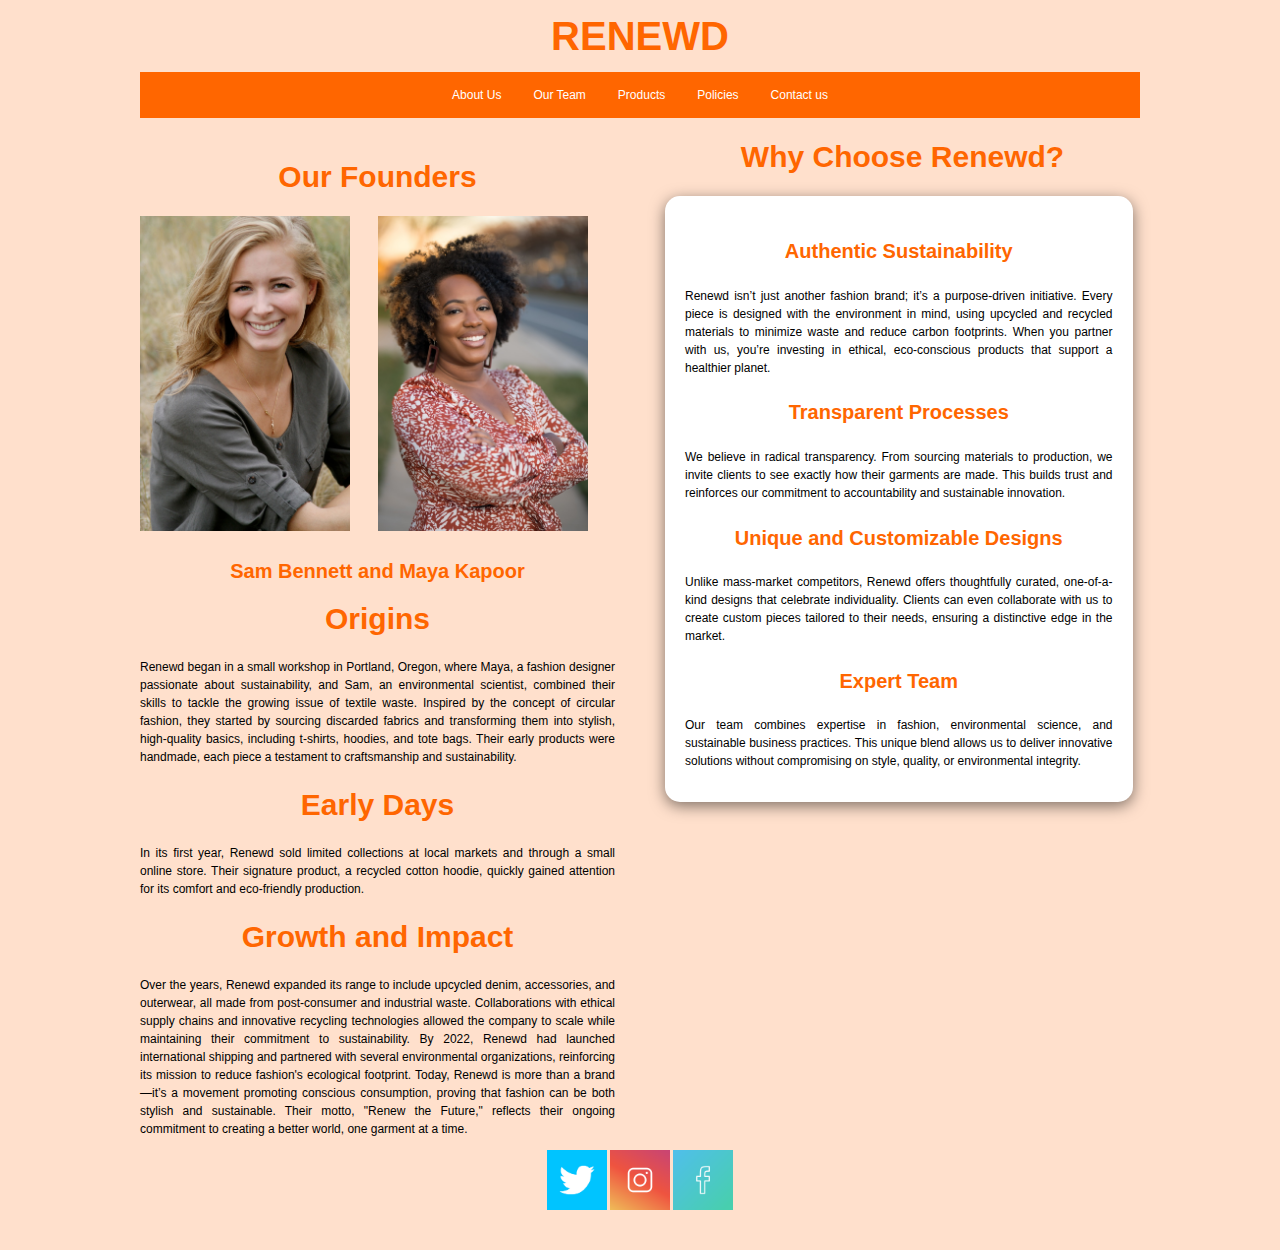
<file: index.html>
<!DOCTYPE html>
	<html>
          
            	<head>    
			<title>Renewd</title>
			<link href="main.css" rel="stylesheet" />
    		</head>
		<body>

		<header>
			<h1>Renewd</h1>
		</header>
			
		<nav>
              <ul>            
	              <li><a href="index.html">About Us</a></li>            	
                <li><a href="employees.html">Our Team</a></li>            	
                <li><a href="products.html">Products</a></li>            	
                <li><a href="policies.html">Policies</a></li>            	
                <li><a 	href="contact_us.html">Contact us</a></li>            	   	
              </ul>
            	</nav>

		<aside>
			
			<p>
				
<h3>Our Founders</h3> 
<img id="founders" src="woman-657753_1280.jpg" /></a> 
<img id="founders" src="woman-7175038_1280.jpg" /></a> 
<h4> Sam Bennett and Maya Kapoor</h4>
			
<h3>Origins</h3>   
Renewd began in a small workshop in Portland, Oregon, where Maya, a fashion designer passionate about sustainability, and Sam, an environmental scientist, combined their skills to tackle the growing issue of textile waste. Inspired by the concept of circular fashion, they started by sourcing discarded fabrics and transforming them into stylish, high-quality basics, including t-shirts, hoodies, and tote bags. Their early products were handmade, each piece a testament to craftsmanship and sustainability.

<h3>Early Days</h3>
In its first year, Renewd sold limited collections at local markets and through a small online store. Their signature product, a recycled cotton hoodie, quickly gained attention for its comfort and eco-friendly production.

<h3>Growth and Impact</h3>
Over the years, Renewd expanded its range to include upcycled denim, accessories, and outerwear, all made from post-consumer and industrial waste. Collaborations with ethical supply chains and innovative recycling technologies allowed the company to scale while maintaining their commitment to sustainability. By 2022, Renewd had launched international shipping and partnered with several environmental organizations, reinforcing its mission to reduce fashion's ecological footprint.

Today, Renewd is more than a brand—it’s a movement promoting conscious consumption, proving that fashion can be both stylish and sustainable. Their motto, "Renew the Future," reflects their ongoing commitment to creating a better world, one garment at a time.
			</p>
		

			
		</aside>


		<section>
			

			<p>
				<h3>Why Choose Renewd?</h3>

				<div class="container">

<h4>Authentic Sustainability</h4>
Renewd isn’t just another fashion brand; it’s a purpose-driven initiative. Every piece is designed with the environment in mind, using upcycled and recycled materials to minimize waste and reduce carbon footprints. When you partner with us, you’re investing in ethical, eco-conscious products that support a healthier planet.

<h4>Transparent Processes</h4>
We believe in radical transparency. From sourcing materials to production, we invite clients to see exactly how their garments are made. This builds trust and reinforces our commitment to accountability and sustainable innovation.

<h4>Unique and Customizable Designs</h4>
Unlike mass-market competitors, Renewd offers thoughtfully curated, one-of-a-kind designs that celebrate individuality. Clients can even collaborate with us to create custom pieces tailored to their needs, ensuring a distinctive edge in the market.

<h4>Expert Team</h4>
Our team combines expertise in fashion, environmental science, and sustainable business practices. This unique blend allows us to deliver innovative solutions without compromising on style, quality, or environmental integrity.

				
			</p>
			</div>
		
		</section>






			<footer>
        <a href="http://twitter.com"><img id="footer-image" src="twitter-667462_640.png" /></a>
        <a href="http://instagram.com"><img  id="footer-image" src="instagram-1882330_640.png" /></a>
        <a href="http://facebook.com"><img  id="footer-image" src="facebook-2170419_640.png"  /></a>

   			</footer>
</file>
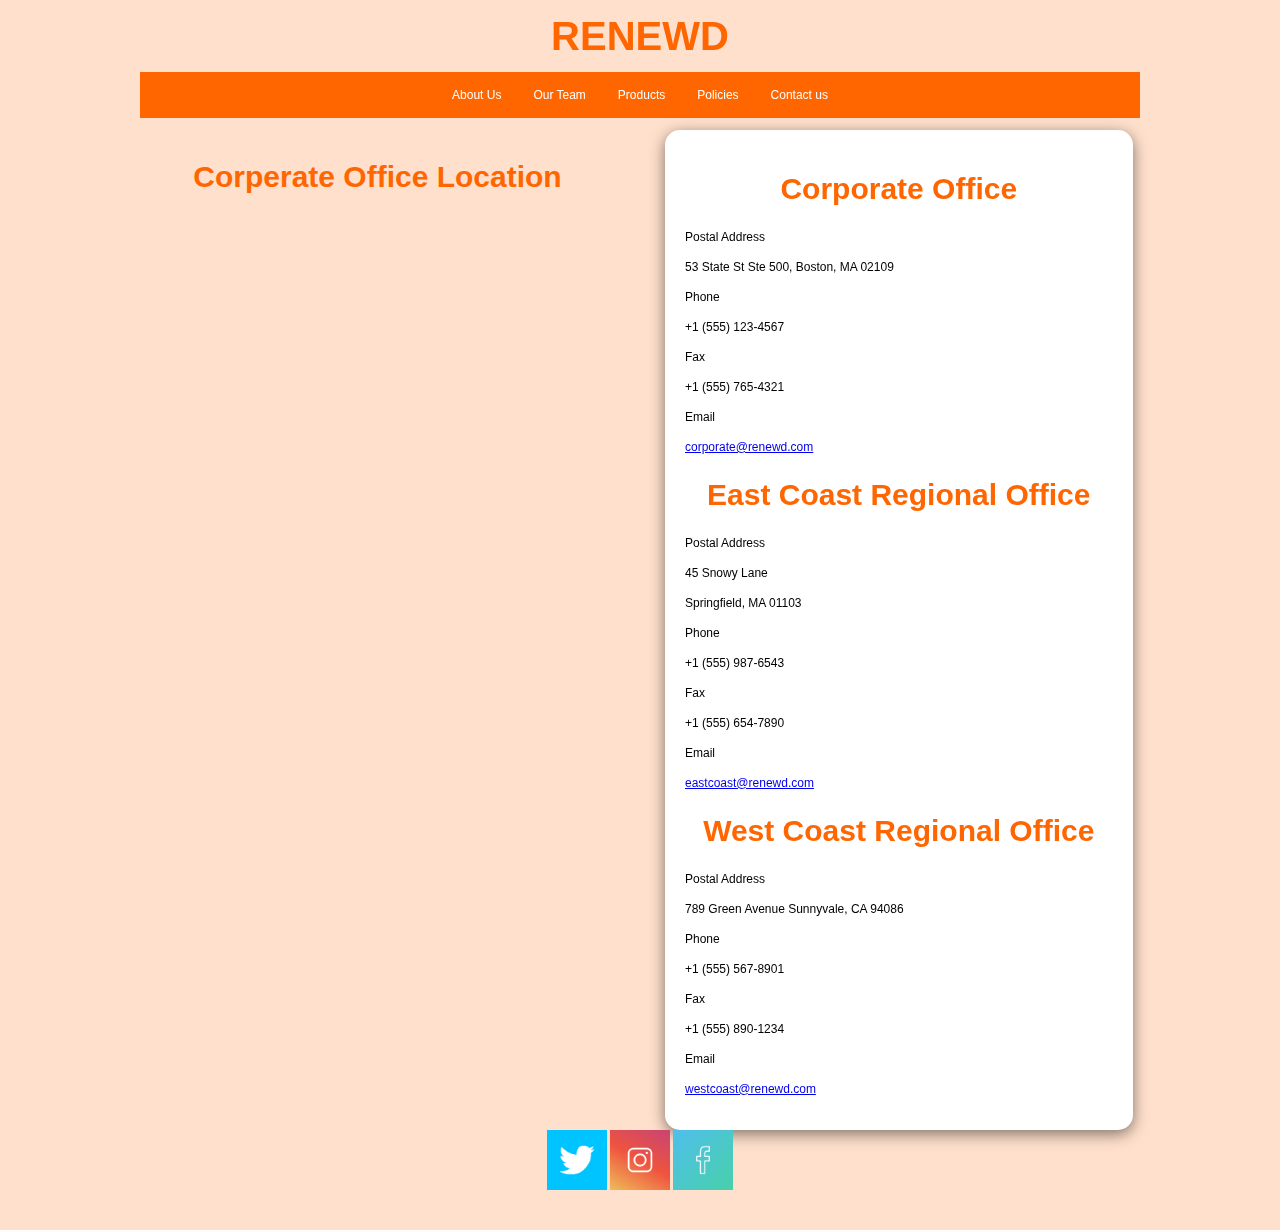
<file: contact_us.html>
<!DOCTYPE html>
	<html>
          
            	<head>    
			<title>Renewd</title>
			<link href="main.css" rel="stylesheet" />
    		</head>
		<body>

		<header>
			<h1>Renewd</h1>
		</header>
			
		<nav>
              <ul>            
	              <li><a href="index.html">About Us</a></li>            	
                <li><a href="employees.html">Our Team</a></li>            	
                <li><a href="products.html">Products</a></li>            	
                <li><a href="policies.html">Policies</a></li>            	
                <li><a 	href="contact_us.html">Contact us</a></li>            	   	
              </ul>
            	</nav>

		<aside>
			
			<p>
				
<h3>Corperate Office Location</h3> 
			
<iframe src="https://www.google.com/maps/embed?pb=!1m18!1m12!1m3!1d2948.243262010716!2d-71.05988112402984!3d42.35865472119309!2m3!1f0!2f0!3f0!3m2!1i1024!2i768!4f13.1!3m3!1m2!1s0x89e37a3ff4e03c43%3A0xfcacecb1f1817e83!2sBoston%20Offices!5e0!3m2!1sen!2sus!4v1733800396349!5m2!1sen!2sus" width="450" height="450" style="border:0;" allowfullscreen="" loading="lazy" referrerpolicy="no-referrer-when-downgrade"></iframe>			
			</p>
		

			
		</aside>


		<section>
			

			<p>
				

				<div class="container">
<h3>Corporate Office</h3>
<p>Postal Address</p>
<p>53 State St Ste 500, 
Boston, MA 02109</p>

<p>Phone</p>
<p>+1 (555) 123-4567</p>

<p>Fax</p>
<p>+1 (555) 765-4321</p>

<p>Email</p>
<p> <a href="mailto:corporate@renewd.com?subject=Corporate%20Inquiry">corporate@renewd.com</a> </p>
				
			
<h3>East Coast Regional Office</h3>		
<p>Postal Address</p>
<p>45 Snowy Lane</p>
<p>Springfield, MA 01103</p>

<p>Phone</p>
<p>+1 (555) 987-6543</p>

<p>Fax</p>
<p>+1 (555) 654-7890</p>

<p>Email</p>
<p><a href="mailto:eastcoast@renewd.com?subject=Regional%20Office%20Inquiry">eastcoast@renewd.com</a>	</p>			
				
				
<h3>West Coast Regional Office</h3>	

<p>Postal Address</p>
<p>789 Green Avenue
Sunnyvale, CA 94086</p>

<p>Phone</p>
<p>+1 (555) 567-8901</p>

<p>Fax</p>
<p>+1 (555) 890-1234</p>

<p>Email</p>
<p><a href="mailto:westcoast@renewd.com?subject=Regional%20Office%20Inquiry">westcoast@renewd.com</a>  </p>
			</p>
			</div>
		
		</section>






			<footer>
        <a href="http://twitter.com"><img id="footer-image" src="twitter-667462_640.png" /></a>
        <a href="http://instagram.com"><img  id="footer-image" src="instagram-1882330_640.png" /></a>
        <a href="http://facebook.com"><img  id="footer-image" src="facebook-2170419_640.png"  /></a>

   			</footer>
</file>
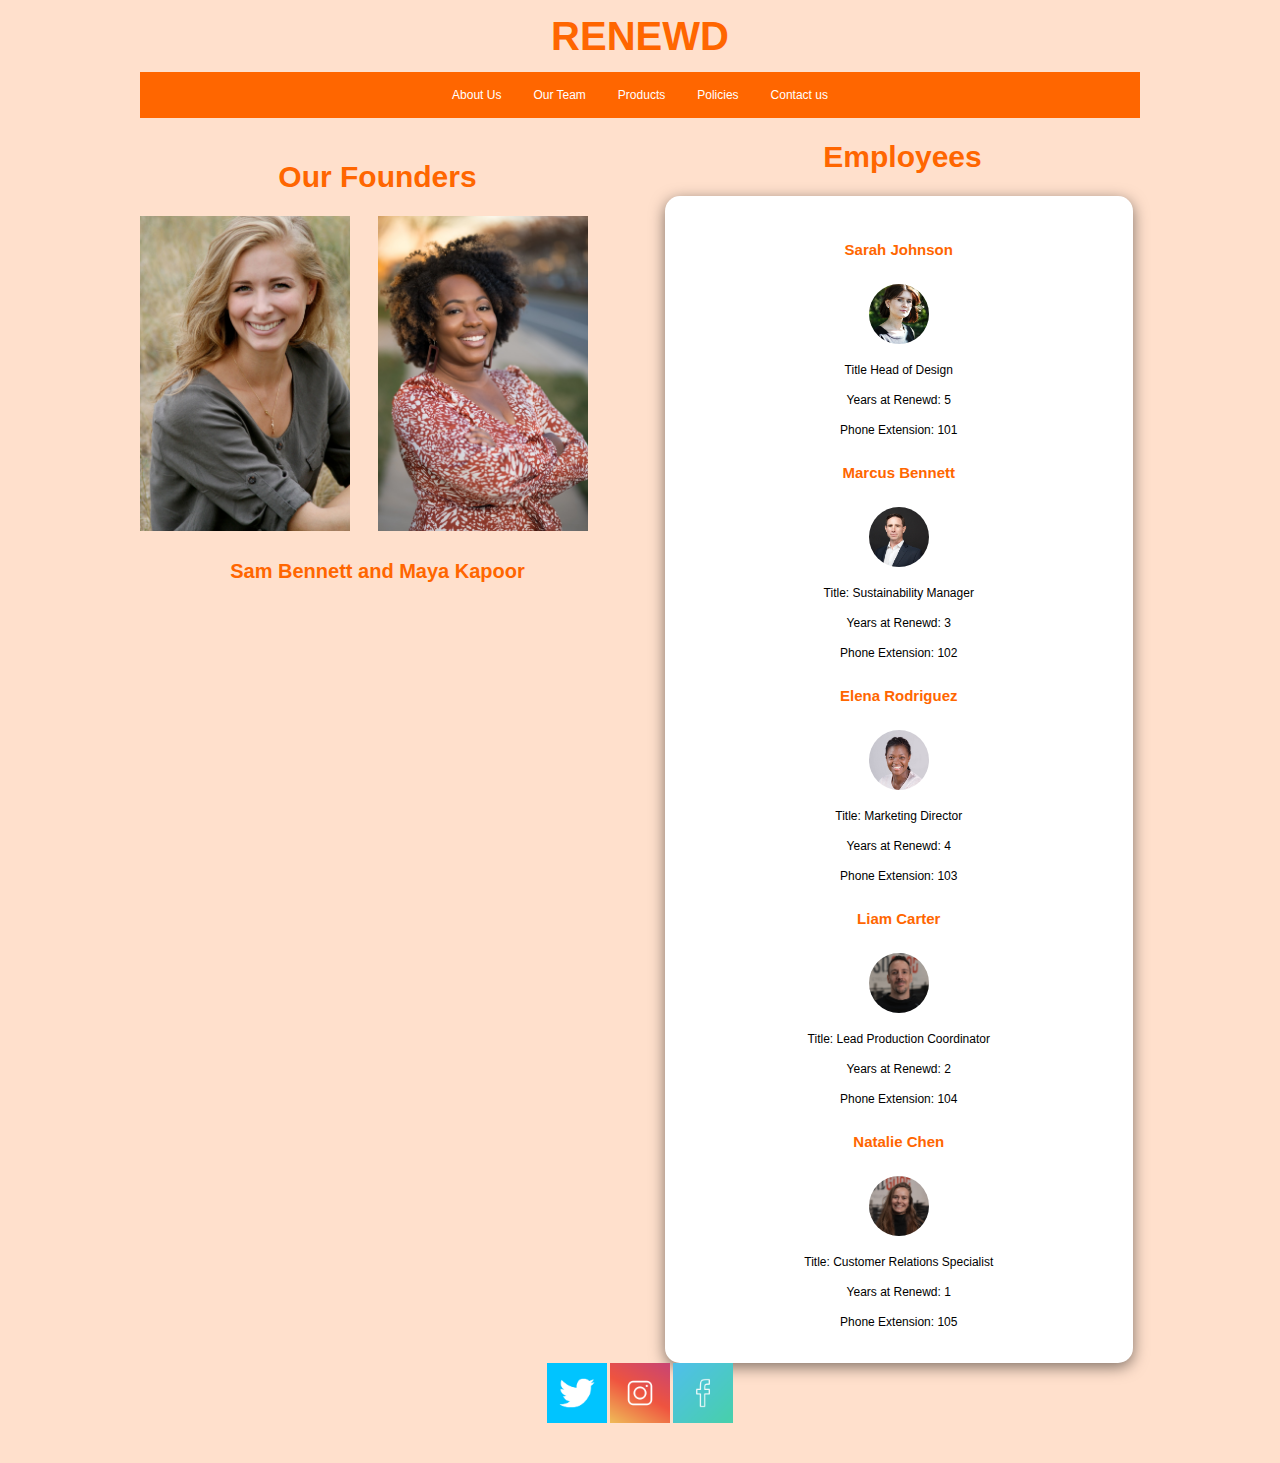
<file: employees.html>
<!DOCTYPE html>
	<html>
          
            	<head>    
			<title>Renewd</title>
			<link href="main.css" rel="stylesheet" />
    		</head>
		<body>

		<header>
			<h1>Renewd</h1>
		</header>
			
		<nav>
              <ul>            
	              <li><a href="index.html">About Us</a></li>            	
                <li><a href="employees.html">Our Team</a></li>            	
                <li><a href="products.html">Products</a></li>            	
                <li><a href="policies.html">Policies</a></li>            	
                <li><a 	href="contact_us.html">Contact us</a></li>            	   	
              </ul>
            	</nav>

		<aside>
			
			<p>
				
<h3>Our Founders</h3> 
<img id="founders" src="woman-657753_1280.jpg" /></a> 
<img id="founders" src="woman-7175038_1280.jpg" /></a> 
<h4> Sam Bennett and Maya Kapoor</h4>
			
			</p>
		

			
		</aside>


		<section>
			

			<p>
				<h3>Employees</h3>

				<div class="container">
					<div class="employee">        
<h5>Sarah Johnson</h5> 
<img id="employee" src="woman-6126481_1280.jpg" /></a>
<p>Title Head of Design</p>
<p>Years at Renewd: 5</p>
<p>Phone Extension: 101</p>

<h5>Marcus Bennett</h5> 
<img id="employee" src="brian-kinsella-8297038_1280.jpg" /></a>
<p>Title: Sustainability Manager</p>
<p>Years at Renewd: 3</p>
<p>Phone Extension: 102</p>

<h5>Elena Rodriguez </h5>
<img id="employee" src="woman-7368389_1280.jpg" /></a>
<p>Title: Marketing Director</p>
<p>Years at Renewd: 4</p>
<p>Phone Extension: 103</p>

<h5>Liam Carter</h5>
<img id="employee" src="man-7450033_1280.jpg" /></a>
<p>Title: Lead Production Coordinator</p>
<p>Years at Renewd: 2</p>
<p>Phone Extension: 104</p>

<h5>Natalie Chen</h5>
<img id="employee" src="woman-7450034_1280.jpg" /></a>
<p>Title: Customer Relations Specialist</p>
<p>Years at Renewd: 1</p>
<p>Phone Extension: 105</p>
				
			</p>
				</div>
			</div>
		
		</section>






			<footer>
        <a href="http://twitter.com"><img id="footer-image" src="twitter-667462_640.png" /></a>
        <a href="http://instagram.com"><img  id="footer-image" src="instagram-1882330_640.png" /></a>
        <a href="http://facebook.com"><img  id="footer-image" src="facebook-2170419_640.png"  /></a>

   			</footer>
</file>
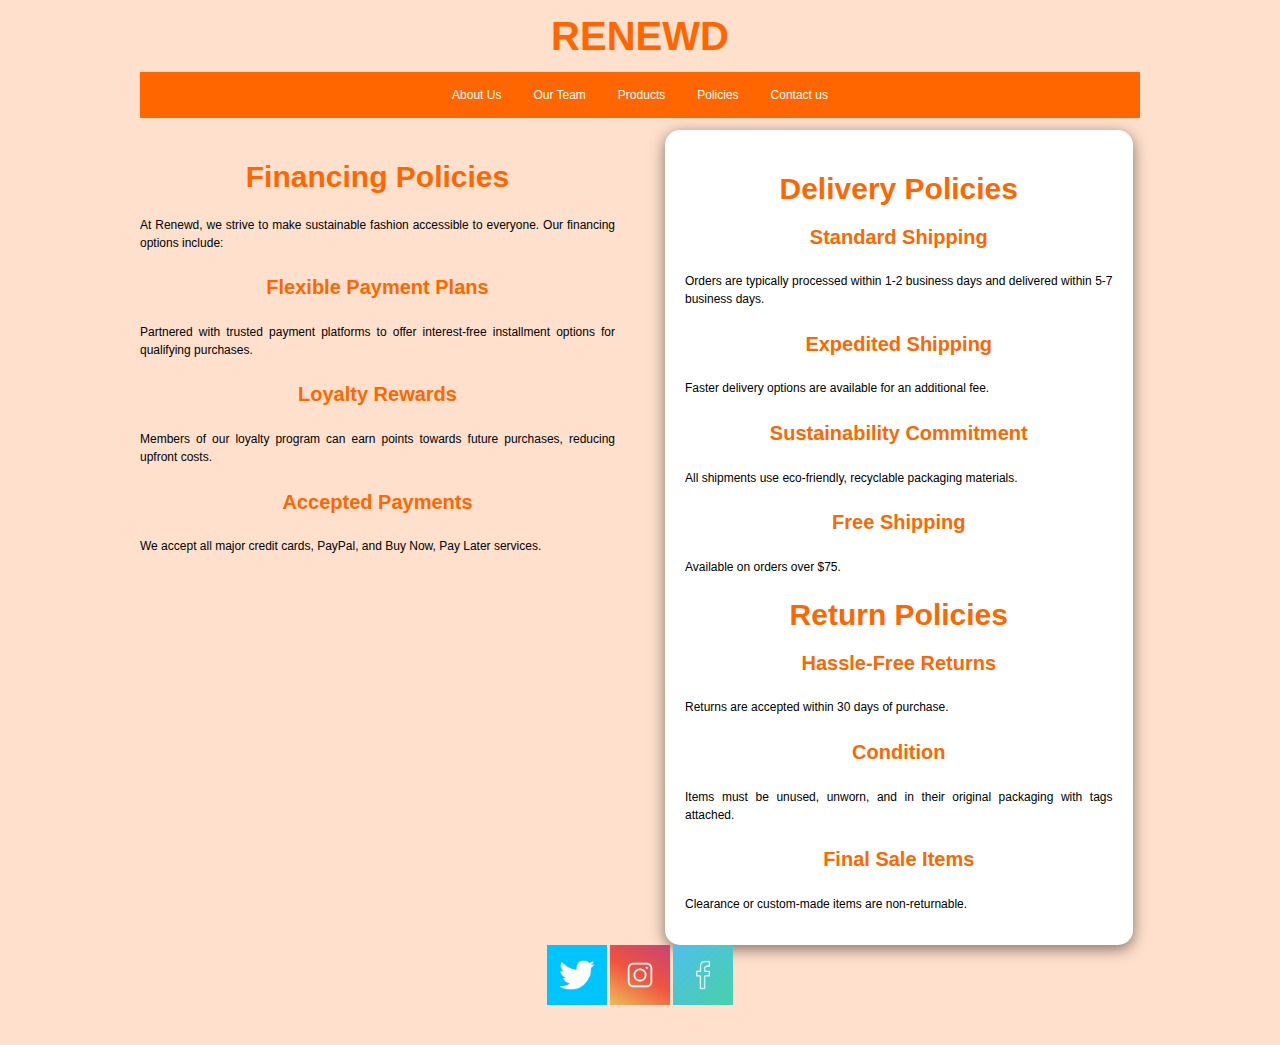
<file: policies.html>
<!DOCTYPE html>
	<html>
          
            	<head>    
			<title>Renewd</title>
			<link href="main.css" rel="stylesheet" />
    		</head>
		<body>

		<header>
			<h1>Renewd</h1>
		</header>
			
		<nav>
              <ul>            
	              <li><a href="index.html">About Us</a></li>            	
                <li><a href="employees.html">Our Team</a></li>            	
                <li><a href="products.html">Products</a></li>            	
                <li><a href="policies.html">Policies</a></li>            	
                <li><a 	href="contact_us.html">Contact us</a></li>            	   	
              </ul>
            	</nav>

		<aside>
			
			<p>
				
<h3>Financing Policies</h3>
At Renewd, we strive to make sustainable fashion accessible to everyone. Our financing options include:

<h4>Flexible Payment Plans</h4> Partnered with trusted payment platforms to offer interest-free installment options for qualifying purchases.
<h4>Loyalty Rewards</h4> Members of our loyalty program can earn points towards future purchases, reducing upfront costs.
<h4>Accepted Payments</h4> We accept all major credit cards, PayPal, and Buy Now, Pay Later services.
			</p>
		

			
		</aside>


		<section>
			

			<p>
			

				<div class="container">

<h3>Delivery Policies</h3>
<h4>Standard Shipping</h4> Orders are typically processed within 1-2 business days and delivered within 5-7 business days.
<h4>Expedited Shipping</h4> Faster delivery options are available for an additional fee.
<h4>Sustainability Commitment</h4> All shipments use eco-friendly, recyclable packaging materials.
<h4>Free Shipping</h4> Available on orders over $75.
<h3>Return Policies</h3>
<h4>Hassle-Free Returns</h4> Returns are accepted within 30 days of purchase.
<h4>Condition</h4> Items must be unused, unworn, and in their original packaging with tags attached.
<h4>Final Sale Items</h4> Clearance or custom-made items are non-returnable.				
			</p>
			</div>
		
		</section>






			<footer>
        <a href="http://twitter.com"><img id="footer-image" src="twitter-667462_640.png" /></a>
        <a href="http://instagram.com"><img  id="footer-image" src="instagram-1882330_640.png" /></a>
        <a href="http://facebook.com"><img  id="footer-image" src="facebook-2170419_640.png"  /></a>

   			</footer>
</file>
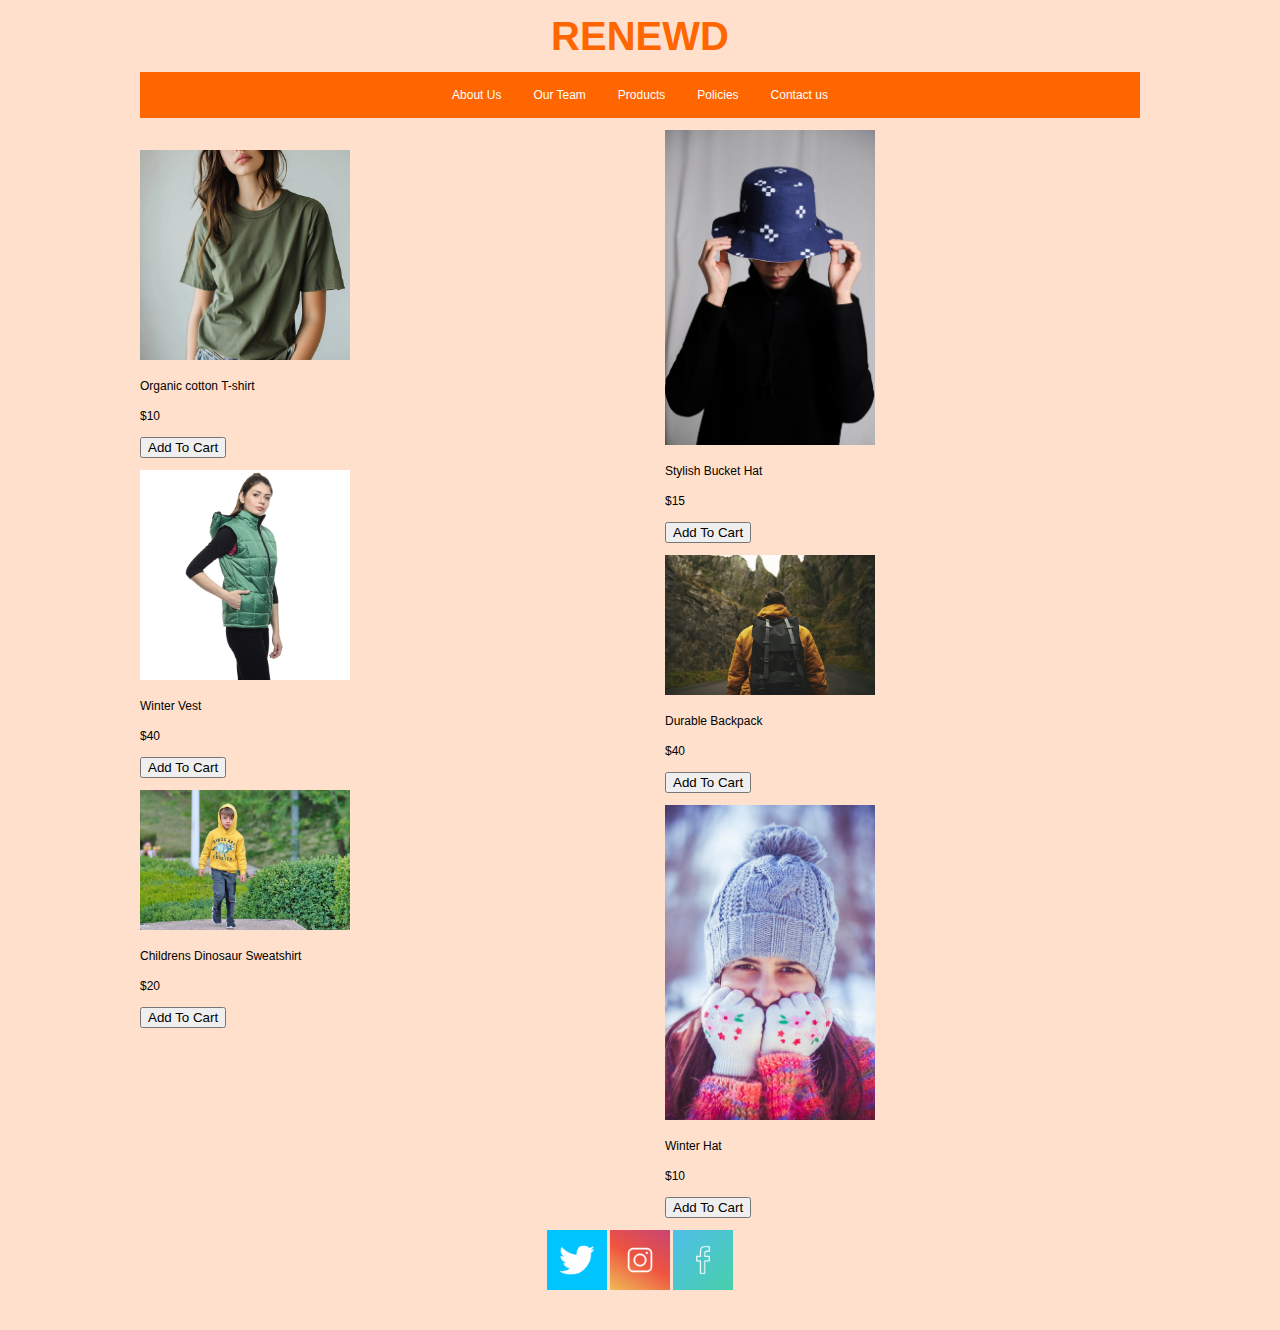
<file: products.html>
<!DOCTYPE html>
	<html>
          
            	<head>    
			<title>Renewd</title>
			<link href="main.css" rel="stylesheet" />
    		</head>
		<body>

		<header>
			<h1>Renewd</h1>
		</header>
			
		<nav>
              <ul>            
	              <li><a href="index.html">About Us</a></li>            	
                <li><a href="employees.html">Our Team</a></li>            	
                <li><a href="products.html">Products</a></li>            	
                <li><a href="policies.html">Policies</a></li>            	
                <li><a 	href="contact_us.html">Contact us</a></li>            	   	
              </ul>
            	</nav>

		<aside>
			
			<p>
				 
<img id="founders" src="ai-generated-8751040_1280.png" /></a>
			<p>Organic cotton T-shirt</p>
			<p>$10</p>
			<p><button>Add To Cart</button></p>


<img id="founders" src="beautiful-1869830_1280.jpg" /></a>
			<p>Winter Vest</p>
			<p>$40</p>
			<p><button>Add To Cart</button></p>

<img id="founders" src="child-5208841_1280.jpg" /></a>
			<p>Childrens Dinosaur Sweatshirt</p>
			<p>$20</p>
			<p><button>Add To Cart</button></p>



			</p>
		

			
		</aside>


		<section>
			

			<p>
	


<img id="founders" src="hat-6722890_1280.jpg" /></a>
			<p>Stylish Bucket Hat</p>
			<p>$15</p>
			<p><button>Add To Cart</button></p>

<img id="founders" src="man-1850181_1280.jpg" /></a>
			<p>Durable Backpack</p>
			<p>$40</p>
			<p><button>Add To Cart</button></p>

<img id="founders" src="woman-1166842_1280.jpg" /></a>
			<p>Winter Hat</p>
			<p>$10</p>
			<p><button>Add To Cart</button></p>
		
			</p>
			</div>
		
		</section>






			<footer>
        <a href="http://twitter.com"><img id="footer-image" src="twitter-667462_640.png" /></a>
        <a href="http://instagram.com"><img  id="footer-image" src="instagram-1882330_640.png" /></a>
        <a href="http://facebook.com"><img  id="footer-image" src="facebook-2170419_640.png"  /></a>

   			</footer>
</file>
<file: main.css>
body {
	width: 1000px;
	margin: 0 auto;
	font: 12px/1.5em 'Lato', Arial, sans-serif;
   background: #ffe0cc;
}

nav{
    
}

aside{

    float: left;
	width: 475px;
    padding-right: 20px;
    padding-top: 20px;
    text-align: justify;
    
}

section{
	float: right;
	width: 475px;
	padding-left: 20px;
    text-align: justify;
}

footer{
	clear:both;
	width:1000px;
	height: 100px;
    text-align: center;
}



ul {
    list-style-type: none;
    margin: 0;
    padding: 0;
    overflow: hidden;
    background-color: #ff6600;
	width: 100%; 
	display: flex;              
    justify-content: center;    
}

li a {
    display: block;
    color: #FFFFFF;
    text-align: center;
    padding: 14px 16px;
    text-decoration: none;
    
}

li a:hover:not(.active) {
    background-color: #ffe0cc;
}

.active {
    background-color: #ffe0cc;
    
}


h1 {
	font-size: 40px;
    font-family: Lato, Arial, sans-serif;
	text-align: center;
	text-transform: uppercase;
	color: #ff6600;

}

h3 {
		font-size: 30px;
    font-family: Lato, Arial, sans-serif;
	text-align: center;
	color: #ff6600;
	
}
h4 {
		font-size: 20px;
    font-family: Lato, Arial, sans-serif;
	text-align: center;
	color: #ff6600;
	
}
h5 {
		font-size: 15px;
    font-family: Lato, Arial, sans-serif;
	text-align: center;
	color: #ff6600;
	
}
h6 {
		font-size: 14px;
    font-family: Lato, Arial, sans-serif;
	text-align: center;
	color: #000000;
	font-weight: bold;
}


#footer-image {
    
   height: 60px;
    width=60px;
}
#founders {
  display: inline-block;          
    margin-right: 25px;             
    width: 210px;                   
    height: auto;   
}

.container {
    background: #ffffff; 
    border-radius: 15px; 
    padding: 20px; 
    width: 90%; 
    box-shadow: 0 4px 15px rgba(0, 0, 0, 0.5);
#employee {
  display: inline-block;                    
    width: 60px;                   
    height: 60px; 
	border-radius: 50%;        
    object-fit: cover;         
}

.employee {
    text-align: center;       
}
#product {
  display: inline-block;          
    margin-right: 25px;             
    width: 100px;                   
    height: auto;   
}
button {
    border: none; 
    border-radius: 20px; 
    color: white; 
    padding: 10px 20px; 
    font-size: 1rem; 
    margin-top: 20px; 
    transition: background 0.3s ease; 
}


button:hover {
    background: #ff6600; 
}
#founder {
  display: inline-block;          
    margin-right: 25px;             
    width: 180px;                   
    height: auto;   
}
</file>
